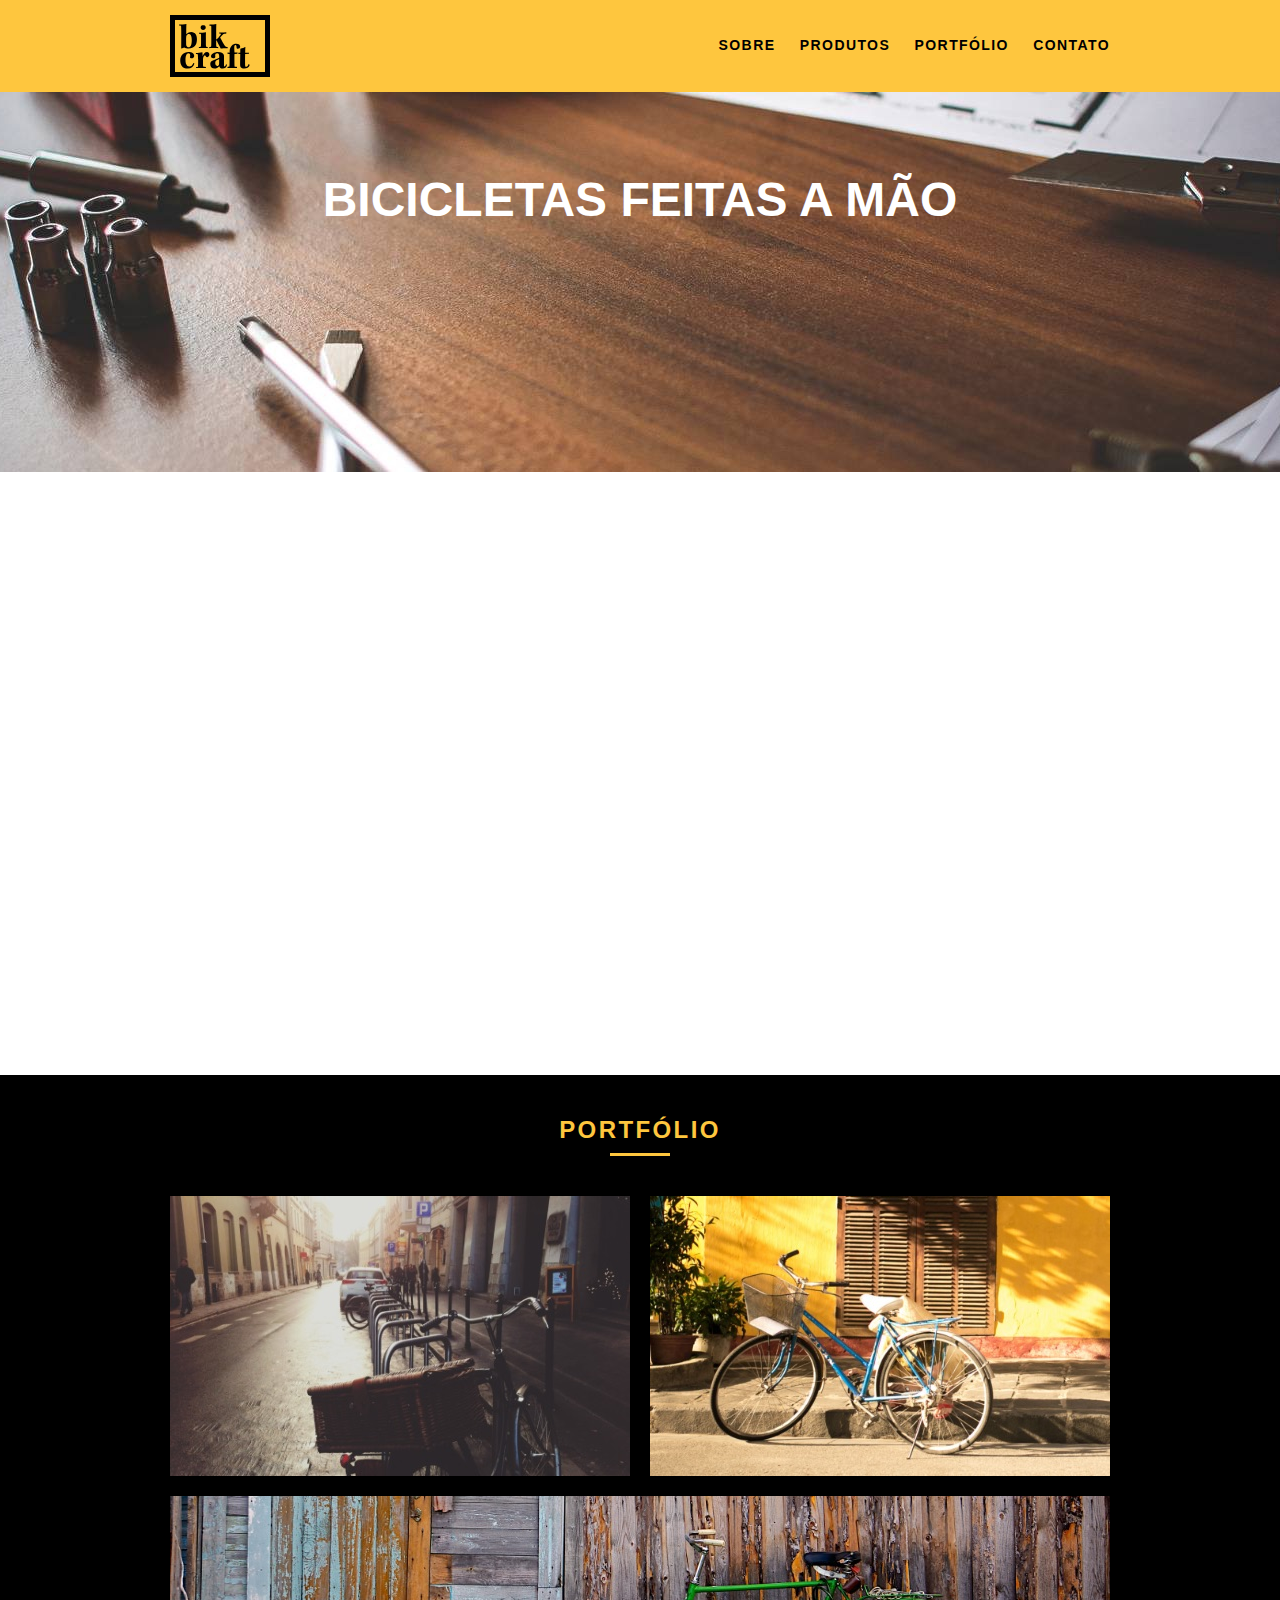
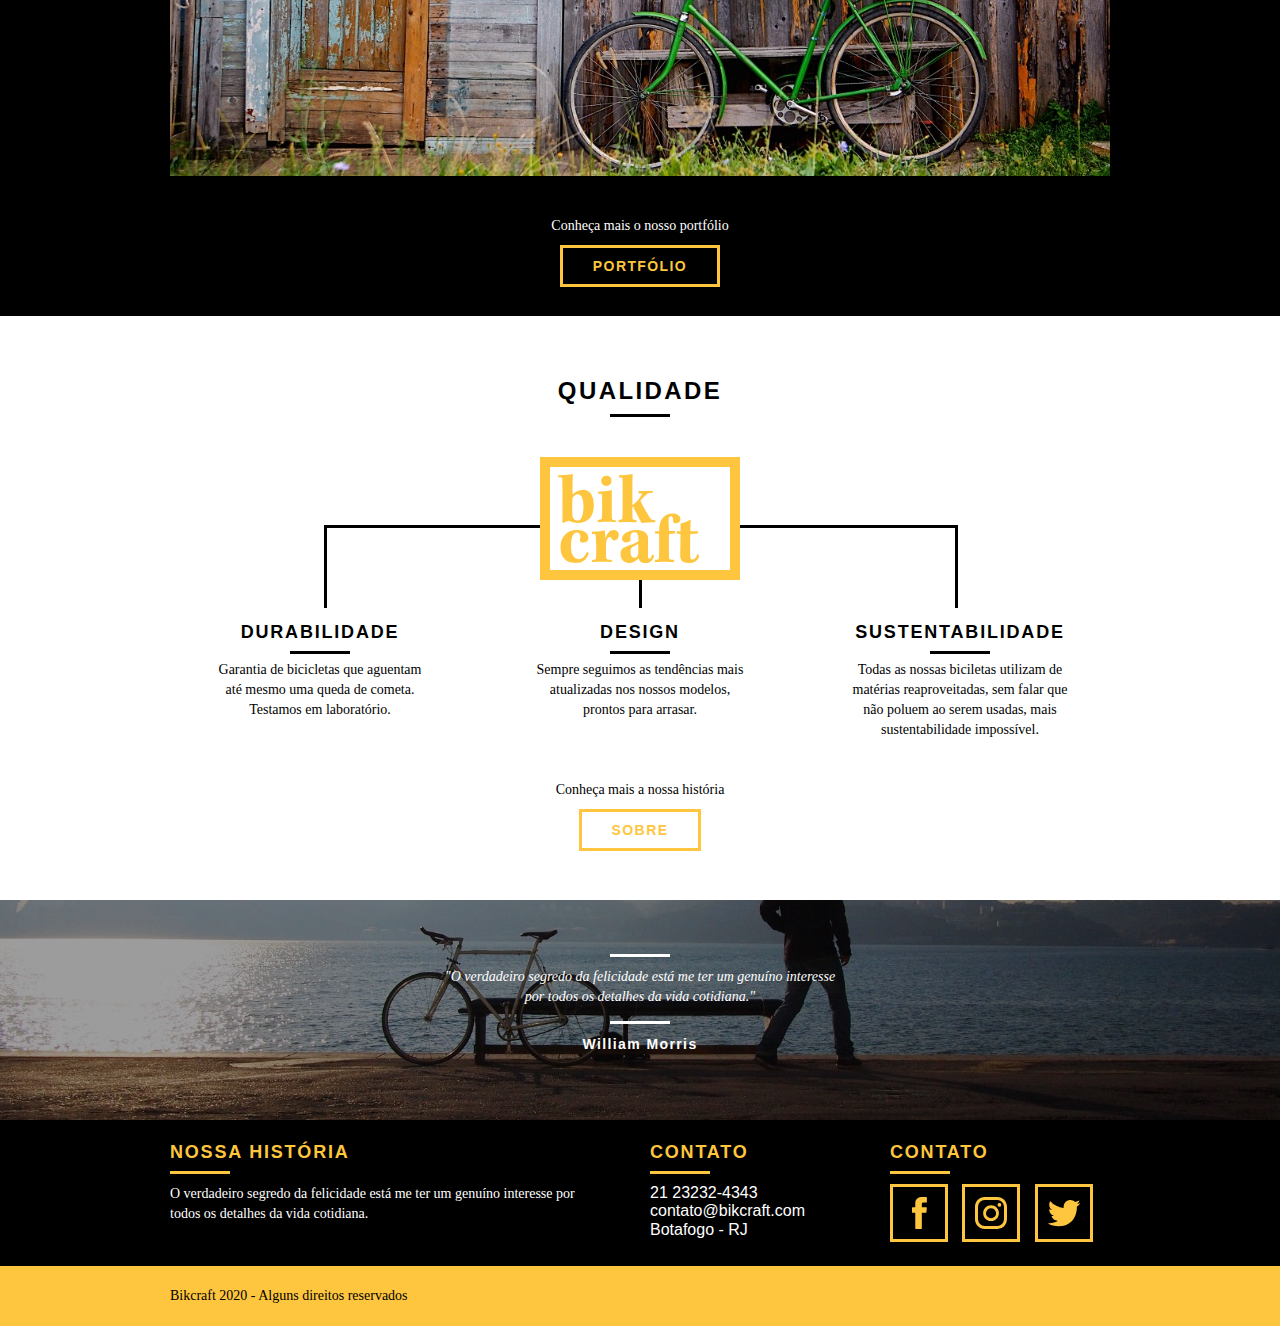
<file: index.html>
<!DOCTYPE html>
<html lang="pt-br">
  <head>
    <meta charset="UTF-8" />
    <title>BikCraft - Bicicletas Personalizadas</title>
    <meta
      name="description"
      content="Compre a sua bicicleta personalizada na Bikcraft. Possuímos modelos de Passeio, Retrô e Esporte."
    />

    <meta property="og:type" content="website" />
    <meta property="og:title" content="BikCraft - Bicicletas Personalizadas" />
    <meta
      property="og:description"
      content="Compre a sua bicicleta personalizada na Bikcraft. Possuímos modelos de Passeio, Retrô e Esporte."
    />
    <meta property="og:url" content="http://www.bikcraft.com" />
    <meta
      property="og:image"
      content="http://www.bikcraft.com/img/og-image.png"
    />

    <link rel="shortcut icon" href="./img/favicon.ico" type="image/x-icon" />

    <meta name="viewport" content="width=device-width, initial-scale=1" />

    <link rel="stylesheet" href="css/styles.css" />

    <script>
      document.documentElement.classList.add("js");
    </script>
    <script src="js/simple-anime.js" defer></script>
    <script src="js/script.js" defer></script>
  </head>
  <body>
    <header class="header">
      <div class="container">
        <a href="index.html" class="grid-4">
          <img src="img/bikcraft.svg" alt="Logo Bikcraft" />
        </a>
        <nav class="grid-12 header_menu">
          <ul>
            <li>
              <a href="sobre.html">Sobre</a>
            </li>
            <li>
              <a href="produtos.html">Produtos</a>
            </li>
            <li>
              <a href="portfolio.html">Portfólio</a>
            </li>
            <li>
              <a href="contato.html">Contato</a>
            </li>
          </ul>
        </nav>
      </div>
    </header>

    <section class="introducao">
      <div class="container">
        <h1 data-anime="400" class="fadeInDown">Bicicletas feitas a Mão</h1>
        <blockquote class="fadeInDown quote-externo" data-anime="800">
          <p>
            "Não tenha nada em sua casa que voce não considere útil ou acredita
            ser bonito"
          </p>
          <cite>William Morris</cite>
        </blockquote>
        <a data-anime="1200" href="produtos.html" class="btn">Orçamento</a>
      </div>
    </section>

    <section class="produtos container fadeInDown" data-anime="1600">
      <h2 class="subtitulo">Produtos</h2>

      <ul class="produtos_lista">
        <li class="grid-1-3">
          <div class="produtos_icone">
            <img src="img/icones/passeio.svg" alt="Bikcraft passeio" />
          </div>
          <h3>Passeio</h3>
          <p>Ideal para dar aquela volta pelo bairro ou parque.</p>
        </li>

        <li class="grid-1-3">
          <div class="produtos_icone">
            <img src="img/icones/esporte.svg" alt="Bikcraft esporte" />
          </div>
          <h3>Esporte</h3>
          <p>
            Para os que voam pelas ladeiras e correm até a cara se deformar.
          </p>
        </li>

        <li class="grid-1-3">
          <div class="produtos_icone">
            <img src="img/icones/retro.svg" alt="Bikcraft retro" />
          </div>
          <h3>Retrô</h3>
          <p>Porque estilo nunca morre, clássico e elegante.</p>
        </li>
      </ul>

      <div class="call">
        <p>Clique e veja os detalhes dos produtos</p>
        <a href="produtos.html" class="btn btn-preto">Produtos</a>
      </div>
    </section>

    <section class="portfolio">
      <div class="container">
        <h2 class="subtitulo">Portfólio</h2>
        <ul class="portfolio_lista">
          <li class="grid-8">
            <img src="img/portfolio/retro.jpg" alt="Bicicleta Retro" />
          </li>
          <li class="grid-8">
            <img src="img/portfolio/passeio.jpg" alt="Bicicleta Passeio" />
          </li>
          <li class="grid-16">
            <img src="img/portfolio/esporte.jpg" alt="Bicicleta Esporte" />
          </li>
        </ul>

        <div class="call">
          <p>Conheça mais o nosso portfólio</p>
          <a href="portfolio.html" class="btn">Portfólio</a>
        </div>
      </div>
    </section>

    <section class="qualidade container">
      <h2 class="subtitulo">Qualidade</h2>
      <img src="img/bikcraft-qualidade.svg" alt="Bikcraft" />
      <ul class="qualidade_lista">
        <li class="grid-1-3">
          <h3>Durabilidade</h3>
          <p>
            Garantia de bicicletas que aguentam até mesmo uma queda de cometa.
            Testamos em laboratório.
          </p>
        </li>

        <li class="grid-1-3">
          <h3>Design</h3>
          <p>
            Sempre seguimos as tendências mais atualizadas nos nossos modelos,
            prontos para arrasar.
          </p>
        </li>

        <li class="grid-1-3">
          <h3>Sustentabilidade</h3>
          <p>
            Todas as nossas biciletas utilizam de matérias reaproveitadas, sem
            falar que não poluem ao serem usadas, mais sustentabilidade
            impossível.
          </p>
        </li>
      </ul>
      <div class="call">
        <p>Conheça mais a nossa história</p>
        <a href="sobre.html" class="btn btn-preto">Sobre</a>
      </div>
    </section>

    <div class="quebra">
      <blockquote class="quote-externo container">
        <p>
          "O verdadeiro segredo da felicidade está me ter um genuíno interesse
          por todos os detalhes da vida cotidiana."
        </p>
        <cite>William Morris</cite>
      </blockquote>
    </div>

    <footer>
      <div class="footer">
        <div class="container">
          <div class="grid-8 footer-historia">
            <h3>Nossa História</h3>
            <p>
              O verdadeiro segredo da felicidade está me ter um genuíno
              interesse por todos os detalhes da vida cotidiana.
            </p>
          </div>

          <div class="grid-4 footer-contato">
            <h3>Contato</h3>
            <ul>
              <li>21 23232-4343</li>
              <li>contato@bikcraft.com</li>
              <li>Botafogo - RJ</li>
            </ul>
          </div>

          <div class="grid-4 footer-redes">
            <h3>Contato</h3>
            <ul>
              <li>
                <a href="http://facebook.com" target="_blank"
                  ><img src="img/redes-sociais/facebook.svg" alt="Facebook"
                /></a>
              </li>

              <li>
                <a href="http://instagram.com" target="_blank"
                  ><img src="img/redes-sociais/instagram.svg" alt="instagram"
                /></a>
              </li>

              <li>
                <a href="http://twitter.com" target="_blank"
                  ><img src="img/redes-sociais/twitter.svg" alt="twitter"
                /></a>
              </li>
            </ul>
          </div>
        </div>
      </div>

      <div class="copy">
        <div class="container">
          <p class="grid-16">Bikcraft 2020 - Alguns direitos reservados</p>
        </div>
      </div>
    </footer>
  </body>
</html>
</file>
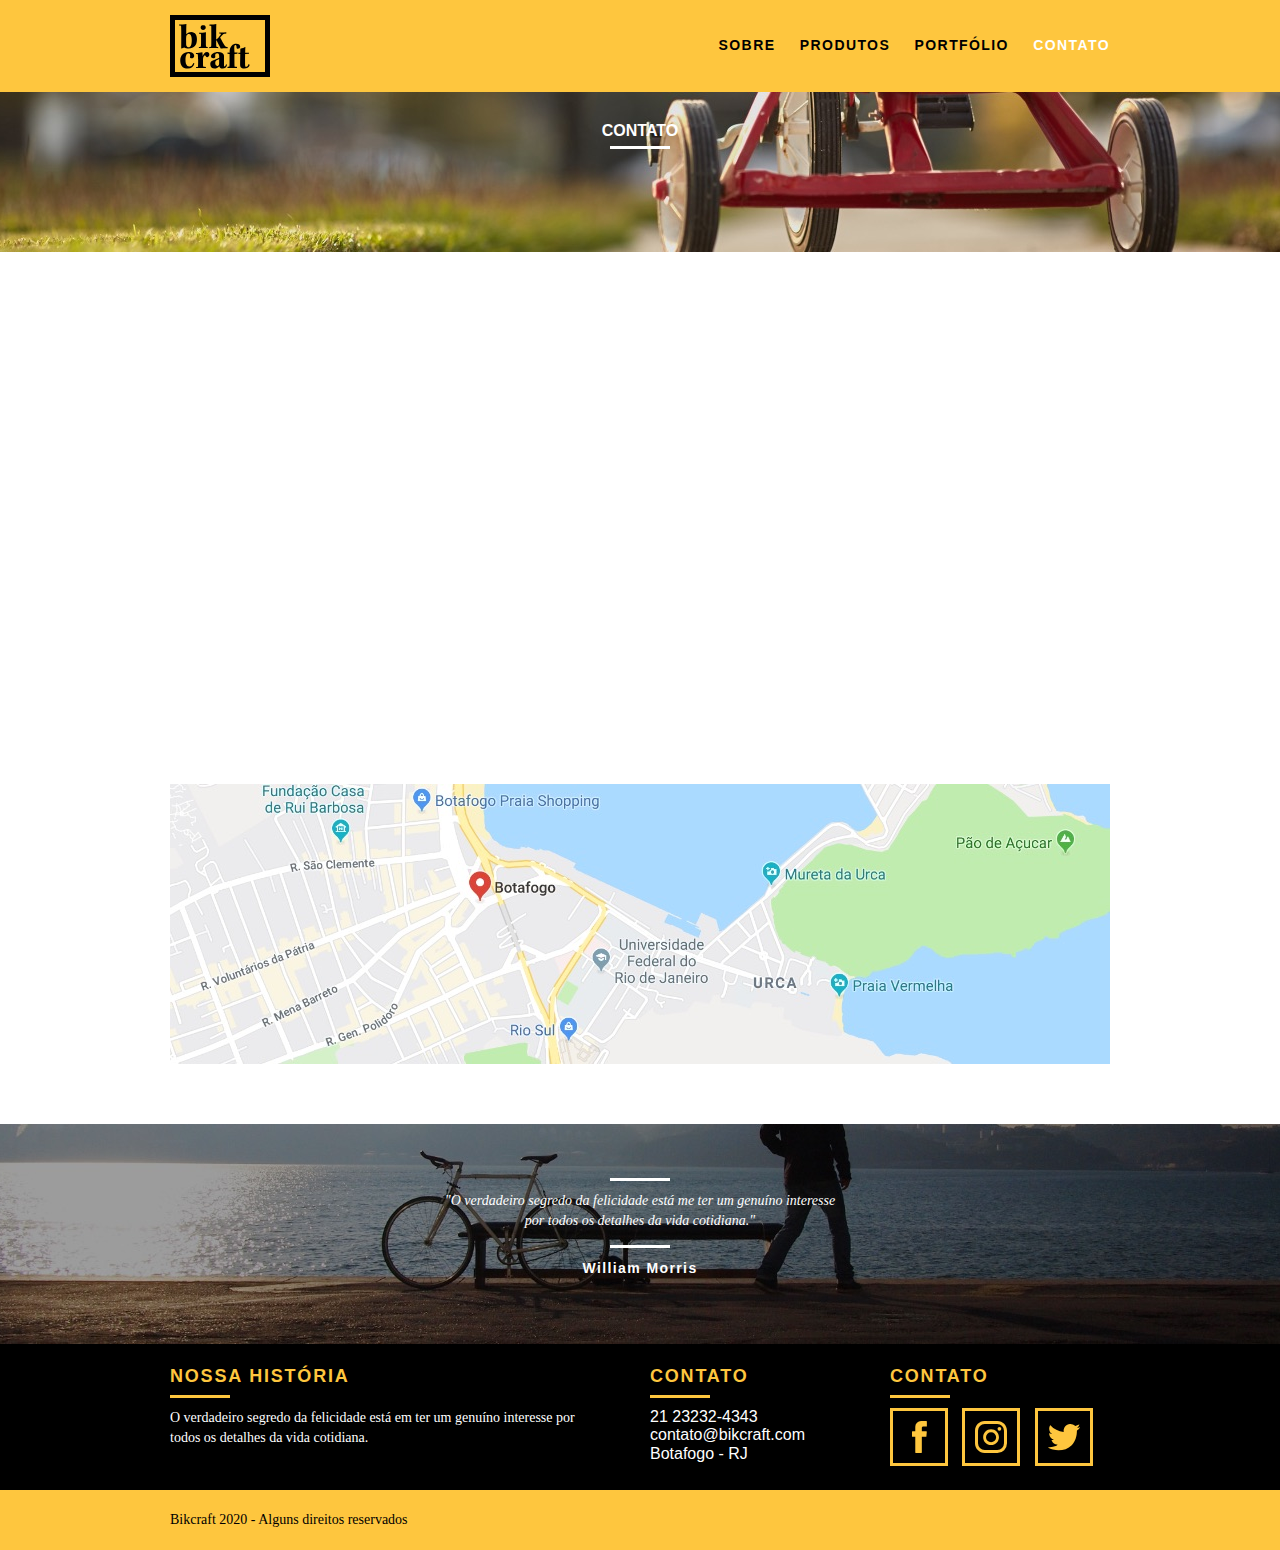
<file: contato.html>
<!DOCTYPE html>
<html lang="pt-br">
  <head>
    <meta charset="UTF-8" />
    <title>BikCraft - Contato - 21 23232-4343</title>

    <meta
      name="description"
      content="Compre a sua bicicleta personalizada na Bikcraft. Possúimos modelos Passeio, Retrô e Esporte."
    />

    <meta property="og:type" content="website" />
    <meta property="og:title" content="BikCraft - Contato - 21 23232-4343" />
    <meta
      property="og:description"
      content="Compre a sua bicicleta personalizada na Bikcraft. Possúimos modelos Passeio, Retrô e Esporte."
    />
    <meta property="og:url" content="http://www.bikcraft.com/contato.html" />
    <meta
      property="og:image"
      content="http://www.bikcraft.com/img/og-image.png"
    />

    <link rel="shortcut icon" href="./img/favicon.ico" type="image/x-icon" />

    <meta name="viewport" content="width=device-width, initial-scale=1.0" />

    <link rel="stylesheet" href="css/styles.css" />

    <script src="js/simple-anime.js" defer></script>
    <script src="js/simple-form.js" defer></script>
    <script src="js/script.js" defer></script>
    <script>
      document.documentElement.classList.add("js");
    </script>
  </head>
  <body>
    <header class="header">
      <div class="container">
        <a href="index.html" class="grid-4">
          <img src="img/bikcraft.svg" alt="Logo Bikcraft" />
        </a>
        <nav class="grid-12 header_menu">
          <ul>
            <li>
              <a href="sobre.html">Sobre</a>
            </li>
            <li>
              <a href="produtos.html">Produtos</a>
            </li>
            <li>
              <a href="portfolio.html">Portfólio</a>
            </li>
            <li>
              <a href="contato.html" class="menu_ativo">Contato</a>
            </li>
          </ul>
        </nav>
      </div>
    </header>

    <section class="introducao-interna interna_contato">
      <div class="container">
        <h1 data-anime="400" class="fadeInDown">Contato</h1>
        <p data-anime="800" class="fadeInDown">Tire suas dúvidas com a gente</p>
      </div>
    </section>

    <section class="contato container fadeInDown" data-anime="1200">
      <form
        action="./enviar.php"
        id="form_orcamento"
        class="contato_form grid-8 formphp"
        method="POST"
      >
        <label for="nome">Nome</label>
        <input type="text" id="nome" name="nome" required />
        <label for="email">E-mail</label>
        <input type="email" id="email" name="email" required />
        <label for="telefone">Telefone</label>
        <input type="text" id="telefone" name="telefone" />

        <label class="nao-aparece"
          >Se voce não é um robô, deixe em branco.</label
        >
        <input type="text" class="nao-aparece" name="leaveblank" />
        <label class="nao-aparece"
          >Se voce não é um robô, não mude esse campo.</label
        >
        <input
          type="text"
          class="nao-aparece"
          name="dontchange"
          value="Http://"
        />

        <label for="mensagem">Mensagem</label>
        <textarea id="mensagem" name="mensagem" required></textarea>
        <button type="submit" id="enviar" name="enviar" class="btn btn-preto">
          Enviar
        </button>
      </form>
      <div class="contato_dados grid-8">
        <h3>Dados</h3>
        <span>+55 21 93223 3232</span>
        <span>orcamento@bikcraft.com</span>
        <span>Rua Ali do Lado - Botafogo</span>
        <span>Rio de Janeiro - RJ - Brasil</span>
        <h3>Redes Sociais</h3>
        <ul>
          <li>
            <a href="http://facebook.com" target="_blank"
              ><img src="img/redes-sociais/facebook.svg" alt="Facebook"
            /></a>
          </li>

          <li>
            <a href="http://instagram.com" target="_blank"
              ><img src="img/redes-sociais/instagram.svg" alt="instagram"
            /></a>
          </li>

          <li>
            <a href="http://twitter.com" target="_blank"
              ><img src="img/redes-sociais/twitter.svg" alt="twitter"
            /></a>
          </li>
        </ul>
      </div>
    </section>

    <div class="container contato_mapa">
      <a href="Http://google.com" target="_blank" class="grid-16">
        <img src="img/endereco-bikcraft.jpg" alt="Endereço Bikcraft" />
      </a>
    </div>

    <div class="quebra">
      <blockquote class="quote-externo container">
        <p>
          "O verdadeiro segredo da felicidade está me ter um genuíno interesse
          por todos os detalhes da vida cotidiana."
        </p>
        <cite>William Morris</cite>
      </blockquote>
    </div>

    <footer>
      <div class="footer">
        <div class="container">
          <div class="grid-8 footer-historia">
            <h3>Nossa História</h3>
            <p>
              O verdadeiro segredo da felicidade está em ter um genuíno
              interesse por todos os detalhes da vida cotidiana.
            </p>
          </div>

          <div class="grid-4 footer-contato">
            <h3>Contato</h3>
            <ul>
              <li>21 23232-4343</li>
              <li>contato@bikcraft.com</li>
              <li>Botafogo - RJ</li>
            </ul>
          </div>

          <div class="grid-4 footer-redes">
            <h3>Contato</h3>
            <ul>
              <li>
                <a href="http://facebook.com" target="_blank"
                  ><img src="img/redes-sociais/facebook.svg" alt="Facebook"
                /></a>
              </li>

              <li>
                <a href="http://instagram.com" target="_blank"
                  ><img src="img/redes-sociais/instagram.svg" alt="instagram"
                /></a>
              </li>

              <li>
                <a href="http://twitter.com" target="_blank"
                  ><img src="img/redes-sociais/twitter.svg" alt="twitter"
                /></a>
              </li>
            </ul>
          </div>
        </div>
      </div>

      <div class="copy">
        <div class="container">
          <p class="grid-16">Bikcraft 2020 - Alguns direitos reservados</p>
        </div>
      </div>
    </footer>
  </body>
</html>
</file>
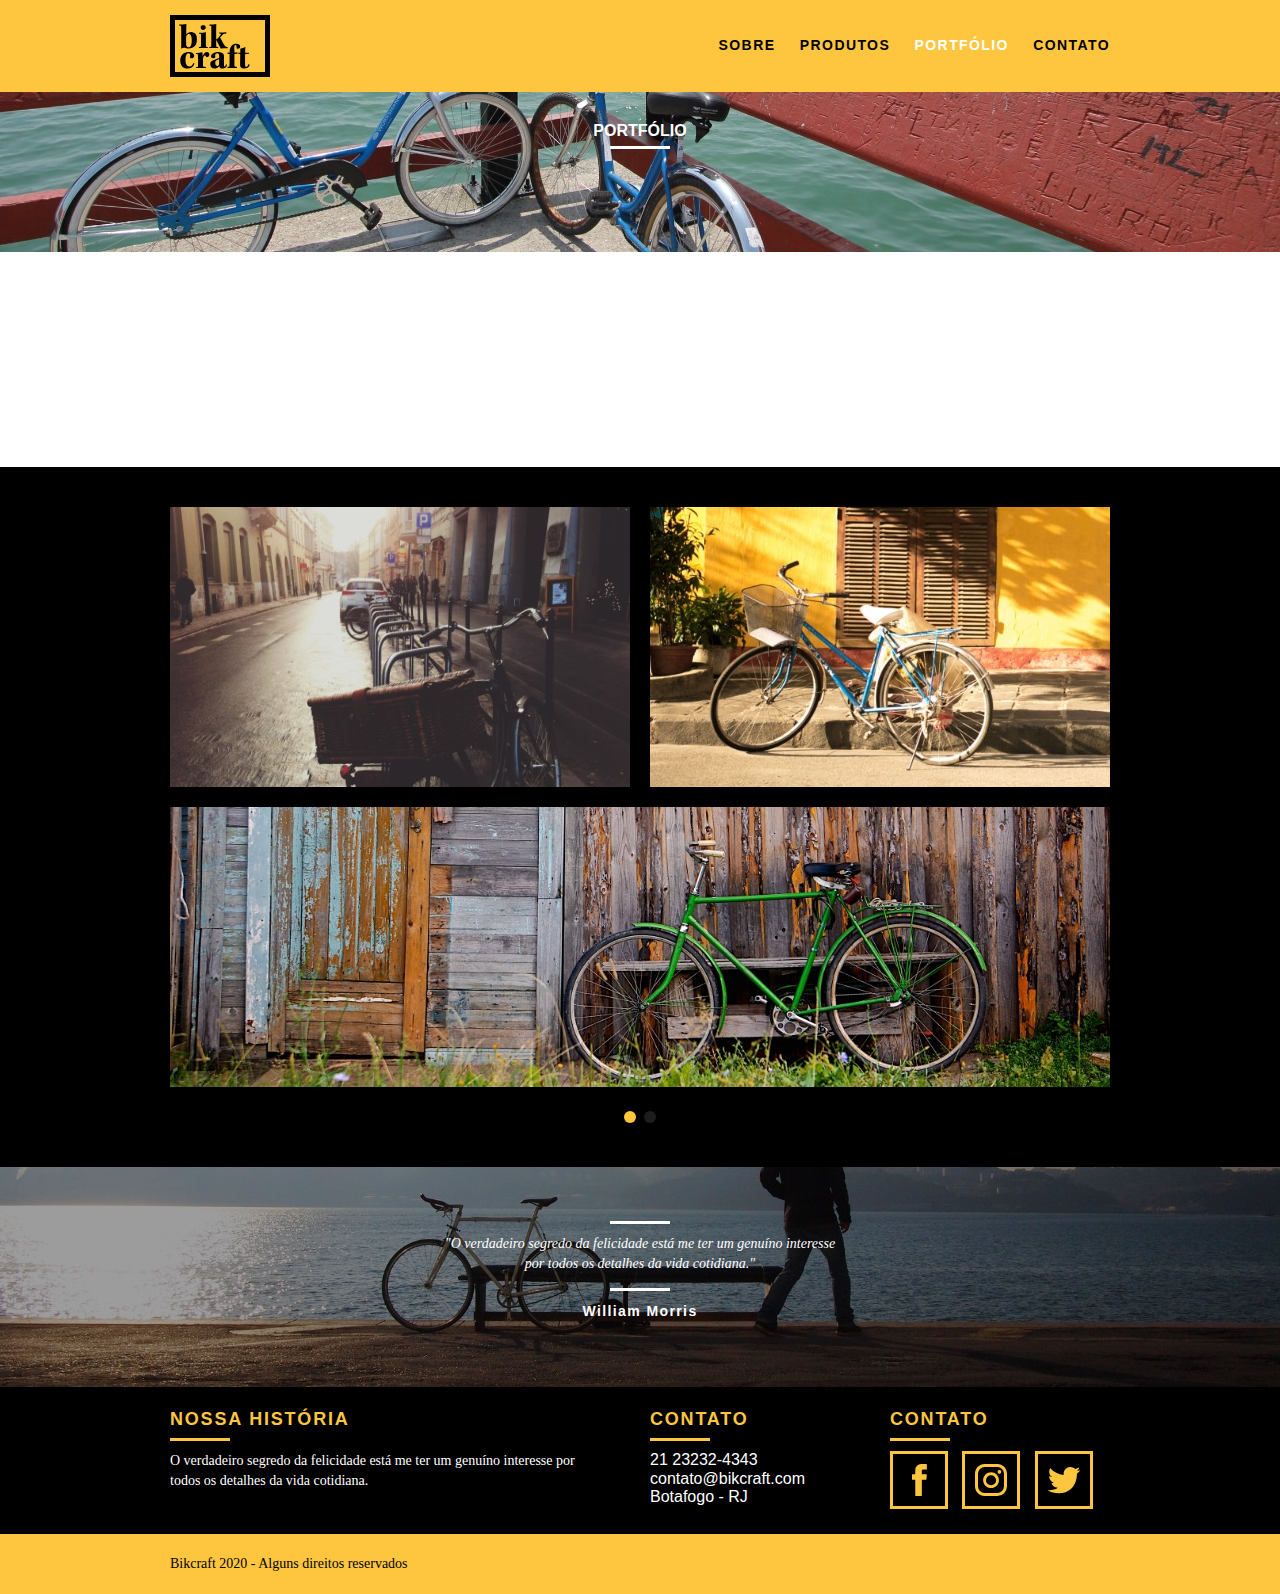
<file: portfolio.html>
<!DOCTYPE html>
<html lang="pt-br">
  <head>
    <meta charset="UTF-8" />
    <title>BikCraft - Conheça o portfólio de clientes</title>

    <meta
      name="description"
      content="Compre a sua bicicleta personalizada na Bikcraft. Possúimos modelos Passeio, Retrô e Esporte."
    />

    <meta property="og:type" content="website" />
    <meta
      property="og:title"
      content="BikCraft - Conheça o portfólio de clientes"
    />
    <meta
      property="og:description"
      content="Compre a sua bicicleta personalizada na Bikcraft. Possúimos modelos Passeio, Retrô e Esporte."
    />
    <meta property="og:url" content="http://www.bikcraft.com/portfolio.html" />
    <meta
      property="og:image"
      content="http://www.bikcraft.com/img/og-image.png"
    />

    <link rel="shortcut icon" href="./img/favicon.ico" type="image/x-icon" />

    <meta name="viewport" content="width=device-width, initial-scale=1.0" />

    <link rel="stylesheet" href="css/styles.css" />

    <script src="./js/simple-slide.js" defer></script>
    <script src="js/simple-anime.js" defer></script>
    <script src="./js/script.js" defer></script>
    <script>
      document.documentElement.classList.add("js");
    </script>
  </head>
  <body>
    <header class="header">
      <div class="container">
        <a href="index.html" class="grid-4">
          <img src="img/bikcraft.svg" alt="Logo Bikcraft" />
        </a>
        <nav class="grid-12 header_menu">
          <ul>
            <li>
              <a href="sobre.html">Sobre</a>
            </li>
            <li>
              <a href="produtos.html">Produtos</a>
            </li>
            <li>
              <a href="portfolio.html" class="menu_ativo">Portfólio</a>
            </li>
            <li>
              <a href="contato.html">Contato</a>
            </li>
          </ul>
        </nav>
      </div>
    </header>

    <section class="introducao-interna interna_portfolio">
      <div class="container">
        <h1 data-anime="400" class="fadeInDown">Portfólio</h1>
        <p data-anime="800" class="fadeInDown">
          Conheça os projetos que amamos mostrar
        </p>
      </div>
    </section>

    <div class="container fadeInDown" data-slide="quote" data-anime="1200">
      <blockquote class="quote_clientes">
        <p>
          "Compre a sua bicicleta personalizada na Bikcraft. Possúimos modelos
          Passeio, Retrô e Esporte."
        </p>
        <cite>Barbara Moss</cite>
      </blockquote>
      <blockquote class="quote_clientes">
        <p>
          "Compre a sua bicicleta personalizada na Bikcraft. Possúimos modelos
          Passeio, Retrô e Esporte."
        </p>
        <cite>CataUrso Salvatore</cite>
      </blockquote>
      <blockquote class="quote_clientes">
        <p>
          "Compre a sua bicicleta personalizada na Bikcraft. Possúimos modelos
          Passeio, Retrô e Esporte."
        </p>
        <cite>Smith Weberjegermanjanson</cite>
      </blockquote>
    </div>

    <section class="portfolio">
      <div class="container" data-slide="portfolio">
        <ul class="portfolio_lista">
          <li class="grid-8">
            <img src="img/portfolio/retro.jpg" alt="Bicicleta Retro" />
          </li>
          <li class="grid-8">
            <img src="img/portfolio/passeio.jpg" alt="Bicicleta Passeio" />
          </li>
          <li class="grid-16">
            <img src="img/portfolio/esporte.jpg" alt="Bicicleta Esporte" />
          </li>
        </ul>

        <ul class="portfolio_lista">
          <li class="grid-8">
            <img src="img/portfolio/passeio.jpg" alt="Bicicleta Passeio" />
          </li>
          <li class="grid-16">
            <img src="img/portfolio/esporte.jpg" alt="Bicicleta Esporte" />
          </li>
          <li class="grid-8">
            <img src="img/portfolio/retro.jpg" alt="Bicicleta Retro" />
          </li>
        </ul>
      </div>
    </section>

    <div class="quebra">
      <blockquote class="quote-externo container">
        <p>
          "O verdadeiro segredo da felicidade está me ter um genuíno interesse
          por todos os detalhes da vida cotidiana."
        </p>
        <cite>William Morris</cite>
      </blockquote>
    </div>

    <footer>
      <div class="footer">
        <div class="container">
          <div class="grid-8 footer-historia">
            <h3>Nossa História</h3>
            <p>
              O verdadeiro segredo da felicidade está me ter um genuíno
              interesse por todos os detalhes da vida cotidiana.
            </p>
          </div>

          <div class="grid-4 footer-contato">
            <h3>Contato</h3>
            <ul>
              <li>21 23232-4343</li>
              <li>contato@bikcraft.com</li>
              <li>Botafogo - RJ</li>
            </ul>
          </div>

          <div class="grid-4 footer-redes">
            <h3>Contato</h3>
            <ul>
              <li>
                <a href="http://facebook.com" target="_blank"
                  ><img src="img/redes-sociais/facebook.svg" alt="Facebook"
                /></a>
              </li>

              <li>
                <a href="http://instagram.com" target="_blank"
                  ><img src="img/redes-sociais/instagram.svg" alt="instagram"
                /></a>
              </li>

              <li>
                <a href="http://twitter.com" target="_blank"
                  ><img src="img/redes-sociais/twitter.svg" alt="twitter"
                /></a>
              </li>
            </ul>
          </div>
        </div>
      </div>

      <div class="copy">
        <div class="container">
          <p class="grid-16">Bikcraft 2020 - Alguns direitos reservados</p>
        </div>
      </div>
    </footer>
  </body>
</html>
</file>
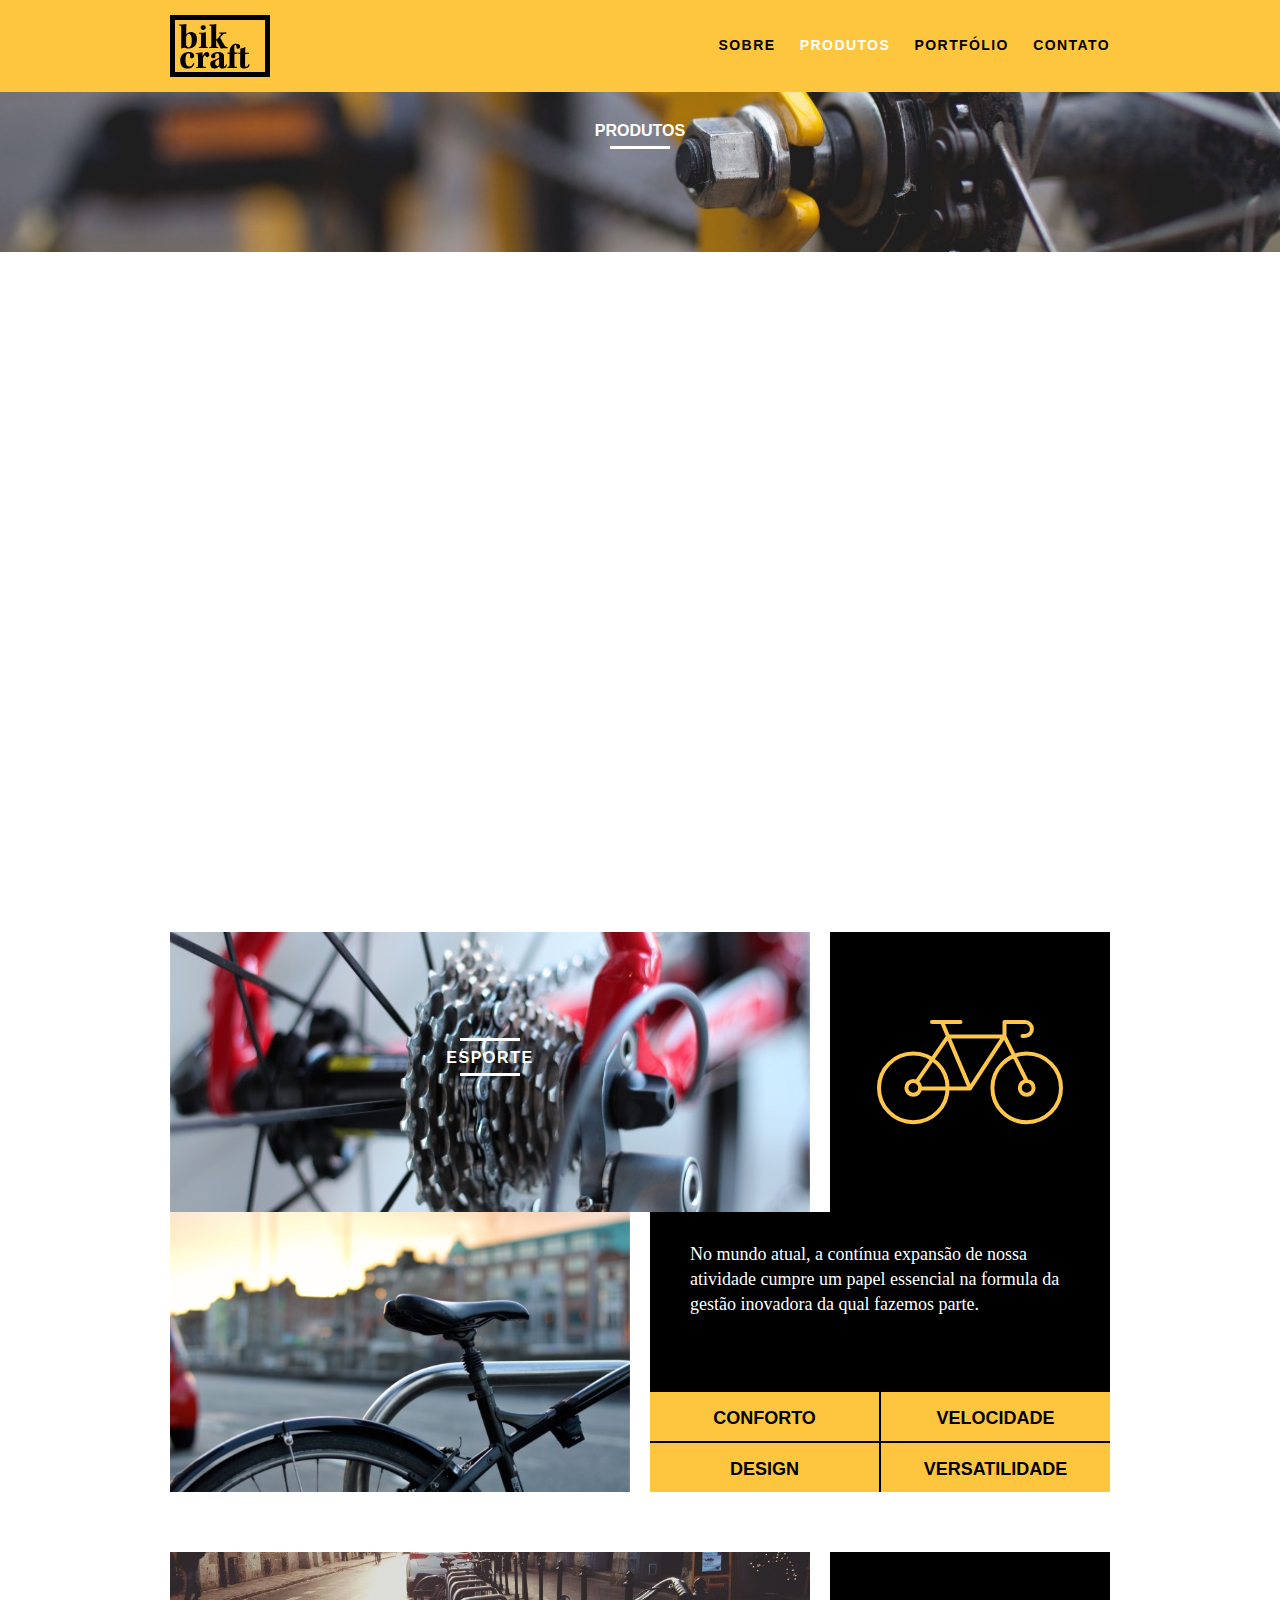
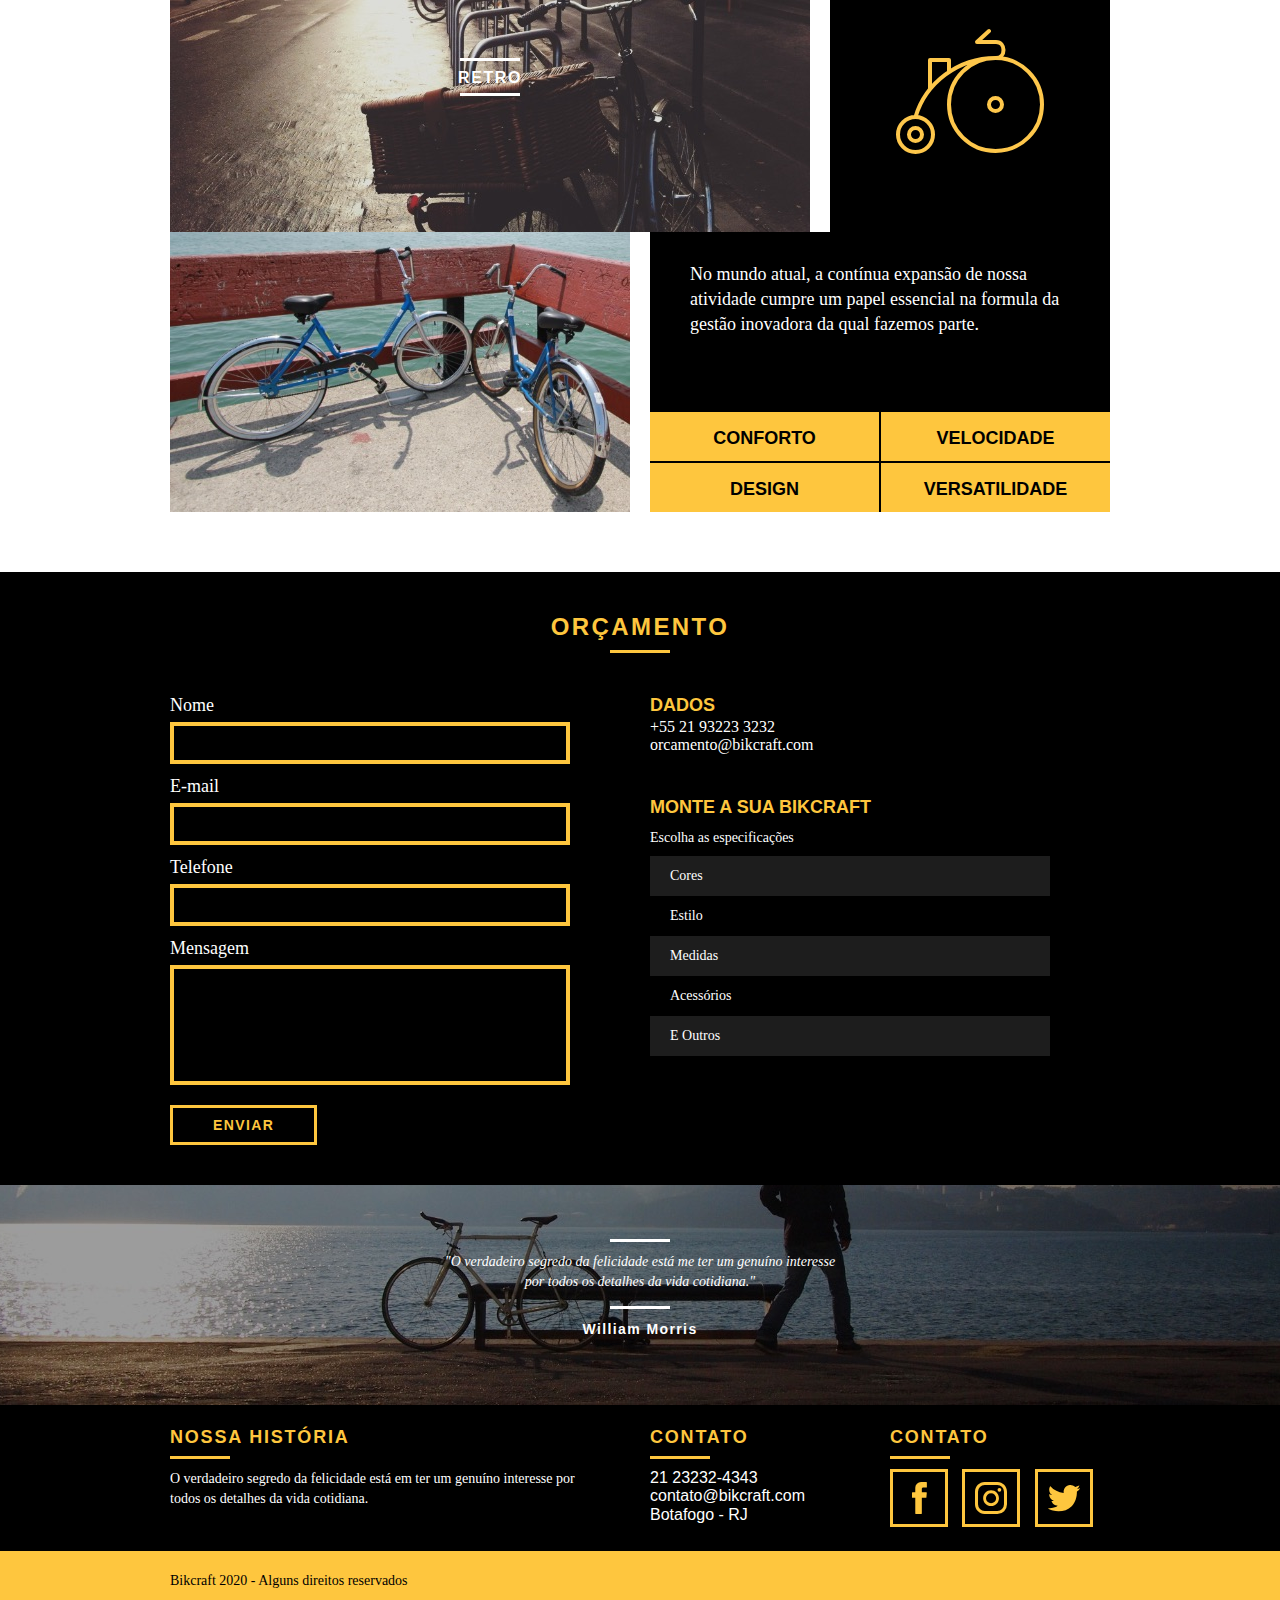
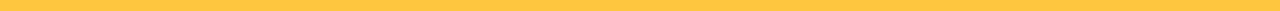
<file: produtos.html>
<!DOCTYPE html>
<html lang="pt-br">
  <head>
    <meta charset="UTF-8" />
    <title>BikCraft - Conheça as linhas Passeio, Retrô e Esporte</title>

    <meta
      name="description"
      content="Compre a sua bicicleta personalizada na Bikcraft. Possúimos modelos Passeio, Retrô e Esporte."
    />

    <meta property="og:type" content="website" />
    <meta
      property="og:title"
      content="BikCraft - Conheça as linhas Passeio, Retrô e Esporte"
    />
    <meta
      property="og:description"
      content="Compre a sua bicicleta personalizada na Bikcraft. Possúimos modelos Passeio, Retrô e Esporte."
    />
    <meta property="og:url" content="http://www.bikcraft.com/produtos.html" />
    <meta
      property="og:image"
      content="http://www.bikcraft.com/img/og-image.png"
    />

    <link rel="shortcut icon" href="./img/favicon.ico" type="image/x-icon" />

    <meta name="viewport" content="width=device-width, initial-scale=1.0" />

    <link rel="stylesheet" href="css/styles.css" />

    <script src="js/simple-anime.js" defer></script>
    <script src="js/simple-form.js" defer></script>
    <script src="js/script.js" defer></script>
    <script>
      document.documentElement.classList.add("js");
    </script>
  </head>
  <body>
    <header class="header">
      <div class="container">
        <a href="index.html" class="grid-4">
          <img src="img/bikcraft.svg" alt="Logo Bikcraft" />
        </a>
        <nav class="grid-12 header_menu">
          <ul>
            <li>
              <a href="sobre.html">Sobre</a>
            </li>
            <li>
              <a href="produtos.html" class="menu_ativo">Produtos</a>
            </li>
            <li>
              <a href="portfolio.html">Portfólio</a>
            </li>
            <li>
              <a href="contato.html">Contato</a>
            </li>
          </ul>
        </nav>
      </div>
    </header>

    <section class="introducao-interna interna_produtos">
      <div class="container">
        <h1 data-anime="400" class="fadeInDown">Produtos</h1>
        <p data-anime="800" class="fadeInDown">
          Conheça todos os nossos produtos
        </p>
      </div>
    </section>

    <section class="container produto_item fadeInDown" data-anime="1200">
      <div class="grid-11">
        <img src="img/produtos/bikcraft-passeio-1.jpg" alt="Bikcraft Passeio" />
        <h2>Passeio</h2>
      </div>
      <div class="grid-5 produto_icone">
        <img src="img/icones/passeio.svg" alt="Bikcraft Passeio" />
      </div>

      <div class="grid-8">
        <img src="img/produtos/bikcraft-passeio-2.jpg" alt="Bikcraft Passeio" />
      </div>

      <div class="grid-8 produto_info">
        <p>
          No mundo atual, a contínua expansão de nossa atividade cumpre um papel
          essencial na formula da gestão inovadora da qual fazemos parte.
        </p>
        <ul>
          <li>Conforto</li>
          <li>Velocidade</li>
          <li>Design</li>
          <li>Versatilidade</li>
        </ul>
      </div>
    </section>

    <section class="container produto_item">
      <div class="grid-11">
        <img src="img/produtos/bikcraft-esporte-1.jpg" alt="Bikcraft Esporte" />
        <h2>Esporte</h2>
      </div>
      <div class="grid-5 produto_icone">
        <img src="img/icones/esporte.svg" alt="Bikcraft Esporte" />
      </div>

      <div class="grid-8">
        <img src="img/produtos/bikcraft-esporte-2.jpg" alt="Bikcraft Esporte" />
      </div>

      <div class="grid-8 produto_info">
        <p>
          No mundo atual, a contínua expansão de nossa atividade cumpre um papel
          essencial na formula da gestão inovadora da qual fazemos parte.
        </p>
        <ul>
          <li>Conforto</li>
          <li>Velocidade</li>
          <li>Design</li>
          <li>Versatilidade</li>
        </ul>
      </div>
    </section>

    <section class="container produto_item">
      <div class="grid-11">
        <img src="img/produtos/bikcraft-retro-1.jpg" alt="Bikcraft Retro" />
        <h2>Retro</h2>
      </div>
      <div class="grid-5 produto_icone">
        <img src="img/icones/retro.svg" alt="Bikcraft Retro" />
      </div>

      <div class="grid-8">
        <img src="img/produtos/bikcraft-retro-2.jpg" alt="Bikcraft Retro" />
      </div>

      <div class="grid-8 produto_info">
        <p>
          No mundo atual, a contínua expansão de nossa atividade cumpre um papel
          essencial na formula da gestão inovadora da qual fazemos parte.
        </p>
        <ul>
          <li>Conforto</li>
          <li>Velocidade</li>
          <li>Design</li>
          <li>Versatilidade</li>
        </ul>
      </div>
    </section>

    <section class="orcamento">
      <div class="container">
        <h2 class="subtitulo">Orçamento</h2>
        <form
          action="./enviar.php"
          id="form_orcamento"
          method="POST"
          class="form grid-8"
        >
          <label for="nome">Nome</label>
          <input type="text" id="nome" name="nome" required />
          <label for="email">E-mail</label>
          <input type="email" id="email" name="email" required />
          <label for="telefone">Telefone</label>
          <input type="text" id="telefone" name="telefone" />

          <label class="nao-aparece"
            >Se voce não é um robô, deixe em branco.</label
          >
          <input type="text" class="nao-aparece" name="leaveblank" />
          <label class="nao-aparece"
            >Se voce não é um robô, não mude esse campo.</label
          >
          <input
            type="text"
            class="nao-aparece"
            name="dontchange"
            value="Http://"
          />

          <label for="mensagem">Mensagem</label>
          <textarea id="mensagem" name="mensagem" required></textarea>
          <button type="submit" id="enviar" name="enviar" class="btn">
            Enviar
          </button>
        </form>
        <div class="orcamento_dados grid-8">
          <h3>Dados</h3>
          <span>+55 21 93223 3232</span>
          <span>orcamento@bikcraft.com</span>
          <h3>Monte a sua Bikcraft</h3>
          <p>Escolha as especificações</p>
          <ul>
            <li>Cores</li>
            <li>Estilo</li>
            <li>Medidas</li>
            <li>Acessórios</li>
            <li>E Outros</li>
          </ul>
        </div>
      </div>
    </section>

    <div class="quebra">
      <blockquote class="quote-externo container">
        <p>
          "O verdadeiro segredo da felicidade está me ter um genuíno interesse
          por todos os detalhes da vida cotidiana."
        </p>
        <cite>William Morris</cite>
      </blockquote>
    </div>

    <footer>
      <div class="footer">
        <div class="container">
          <div class="grid-8 footer-historia">
            <h3>Nossa História</h3>
            <p>
              O verdadeiro segredo da felicidade está em ter um genuíno
              interesse por todos os detalhes da vida cotidiana.
            </p>
          </div>

          <div class="grid-4 footer-contato">
            <h3>Contato</h3>
            <ul>
              <li>21 23232-4343</li>
              <li>contato@bikcraft.com</li>
              <li>Botafogo - RJ</li>
            </ul>
          </div>

          <div class="grid-4 footer-redes">
            <h3>Contato</h3>
            <ul>
              <li>
                <a href="http://facebook.com" target="_blank"
                  ><img src="img/redes-sociais/facebook.svg" alt="Facebook"
                /></a>
              </li>

              <li>
                <a href="http://instagram.com" target="_blank"
                  ><img src="img/redes-sociais/instagram.svg" alt="instagram"
                /></a>
              </li>

              <li>
                <a href="http://twitter.com" target="_blank"
                  ><img src="img/redes-sociais/twitter.svg" alt="twitter"
                /></a>
              </li>
            </ul>
          </div>
        </div>
      </div>

      <div class="copy">
        <div class="container">
          <p class="grid-16">Bikcraft 2020 - Alguns direitos reservados</p>
        </div>
      </div>
    </footer>
  </body>
</html>
</file>
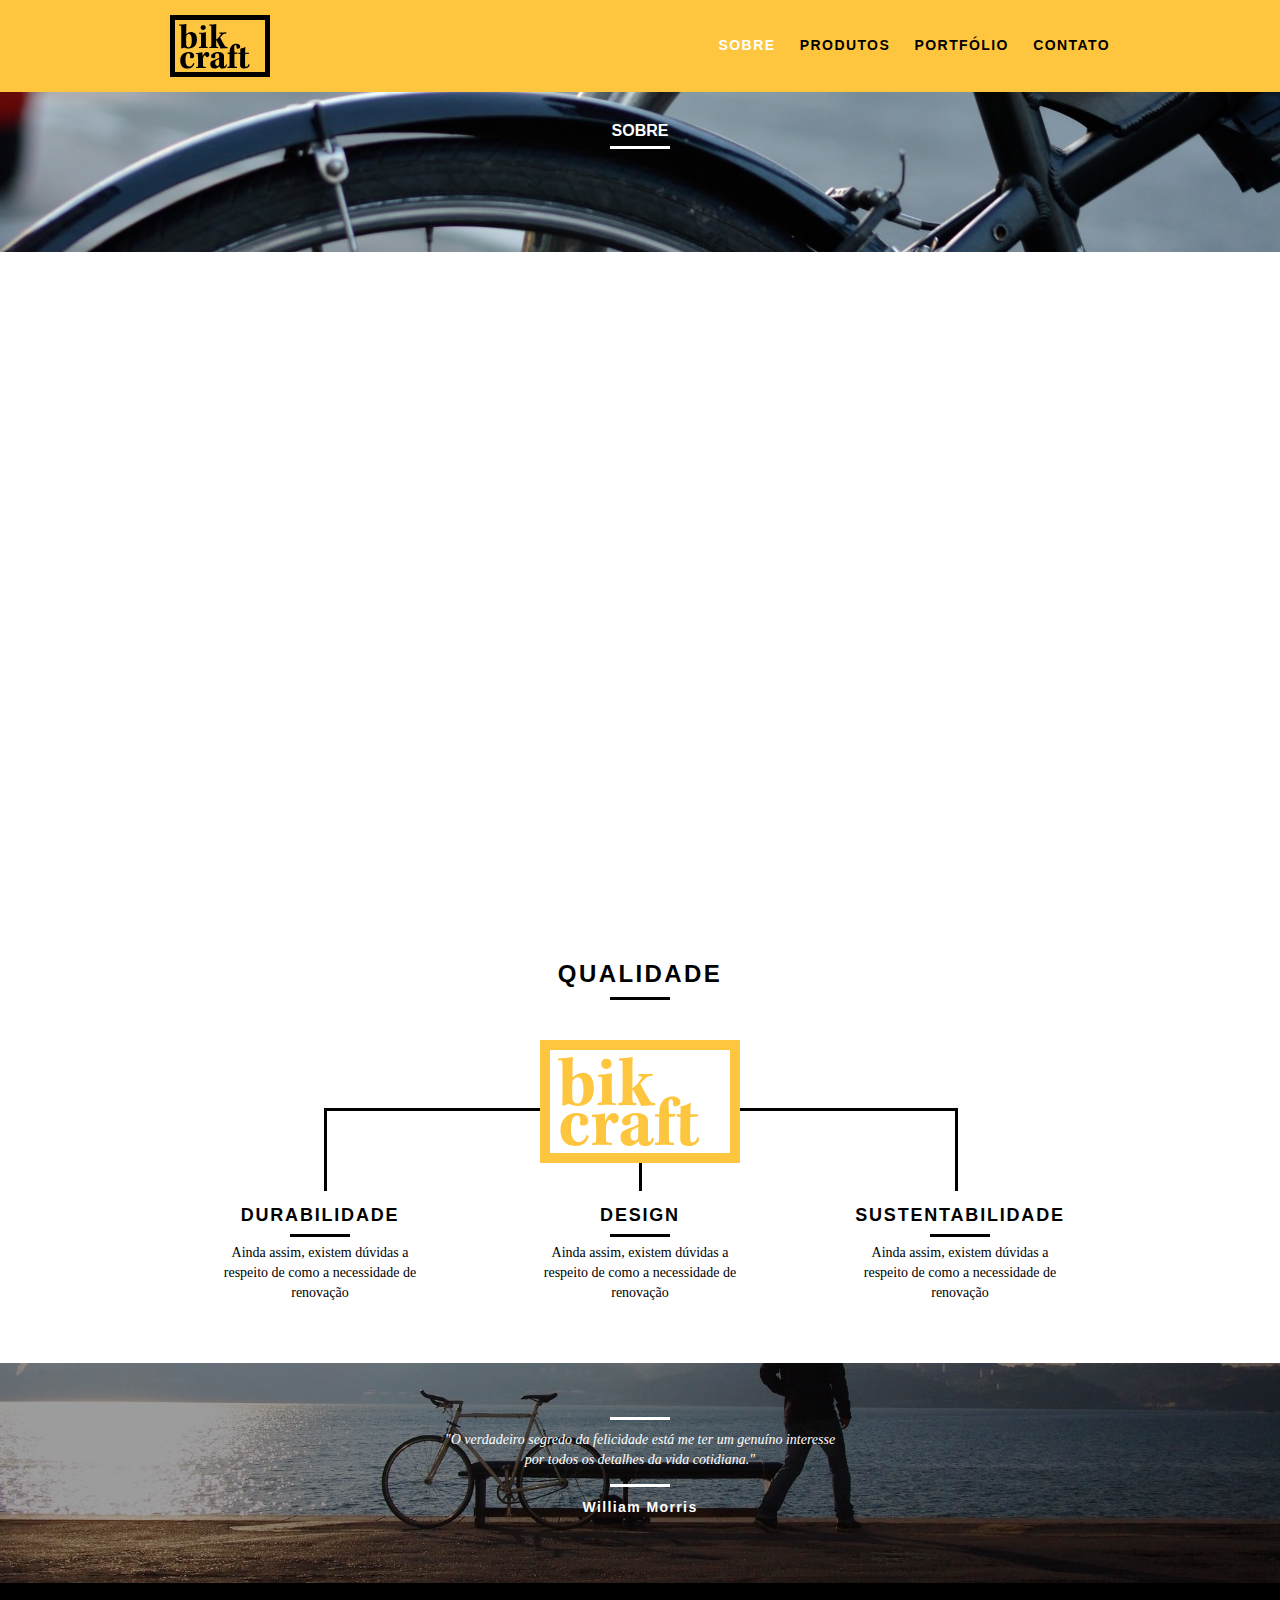
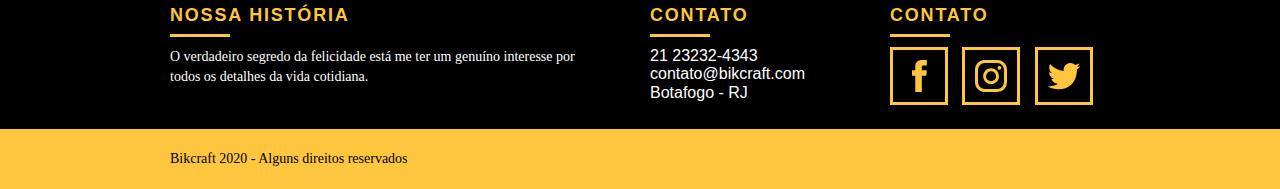
<file: sobre.html>
<!DOCTYPE html>
<html lang="pt-br">
  <head>
    <meta charset="UTF-8" />
    <title>BikCraft - Saiba mais sobre a gente</title>

    <meta
      name="description"
      content="Compre a sua bicicleta personalizada na Bikcraft. Possúimos modelos Passeio, Retrô e Esporte."
    />

    <meta property="og:type" content="website" />
    <meta property="og:title" content="BikCraft - Saiba mais sobre a gente" />
    <meta
      property="og:description"
      content="Compre a sua bicicleta personalizada na Bikcraft. Possúimos modelos Passeio, Retrô e Esporte."
    />
    <meta property="og:url" content="http://www.bikcraft.com/sobre.html" />
    <meta
      property="og:image"
      content="http://www.bikcraft.com/img/og-image.png"
    />

    <link rel="shortcut icon" href="./img/favicon.ico" type="image/x-icon" />

    <meta name="viewport" content="width=device-width, initial-scale=1.0" />

    <link rel="stylesheet" href="css/styles.css" />

    <script src="js/simple-anime.js" defer></script>
    <script src="js/script.js" defer></script>
    <script>
      document.documentElement.classList.add("js");
    </script>
  </head>
  <body>
    <header class="header">
      <div class="container">
        <a href="index.html" class="grid-4">
          <img src="img/bikcraft.svg" alt="Logo Bikcraft" />
        </a>
        <nav class="grid-12 header_menu">
          <ul>
            <li>
              <a href="sobre.html" class="menu_ativo">Sobre</a>
            </li>
            <li>
              <a href="produtos.html">Produtos</a>
            </li>
            <li>
              <a href="portfolio.html">Portfólio</a>
            </li>
            <li>
              <a href="contato.html">Contato</a>
            </li>
          </ul>
        </nav>
      </div>
    </header>

    <section class="introducao-interna interna_sobre">
      <div class="container">
        <h1 data-anime="400" class="fadeInDown">Sobre</h1>
        <p data-anime="800" class="fadeInDown">Conheça mais sobre a bikcraft</p>
      </div>
    </section>

    <section class="missao_sobre container fadeInDown" data-anime="1200">
      <div class="grid-10">
        <h2 class="subtitulo-interno">História, Missão e Visão</h2>

        <p>
          No mundo atual, a contínua expansão de nossa atividade cumpre um paepl
          essencial na formulação da gestão inovadora da qual fazemos parte.
        </p>

        <p>
          No mundo atual, a contínua expansão de nossa atividade cumpre um paepl
          essencial na formulação da gestão inovadora da qual fazemos parte.
        </p>
      </div>

      <div class="grid-6">
        <h2 class="subtitulo-interno">Valores</h2>
        <ul>
          <li>Qualidade no processo com</li>
          <li>Foco no cliente sem perder a</li>
          <li>Diversão, preservando a</li>
          <li>Natureza com sustentabilidade</li>
        </ul>
      </div>

      <div class="grid-16 foto-equipe">
        <img src="img/equipe-bikcraft.jpg" alt="Equipe Bikcraft" />
      </div>
    </section>

    <section class="qualidade container">
      <h2 class="subtitulo">Qualidade</h2>
      <img src="img/bikcraft-qualidade.svg" alt="Bikcraft" />
      <ul class="qualidade_lista">
        <li class="grid-1-3">
          <h3>Durabilidade</h3>
          <p>
            Ainda assim, existem dúvidas a respeito de como a necessidade de
            renovação
          </p>
        </li>

        <li class="grid-1-3">
          <h3>Design</h3>
          <p>
            Ainda assim, existem dúvidas a respeito de como a necessidade de
            renovação
          </p>
        </li>

        <li class="grid-1-3">
          <h3>Sustentabilidade</h3>
          <p>
            Ainda assim, existem dúvidas a respeito de como a necessidade de
            renovação
          </p>
        </li>
      </ul>
    </section>

    <div class="quebra">
      <blockquote class="quote-externo container">
        <p>
          "O verdadeiro segredo da felicidade está me ter um genuíno interesse
          por todos os detalhes da vida cotidiana."
        </p>
        <cite>William Morris</cite>
      </blockquote>
    </div>

    <footer>
      <div class="footer">
        <div class="container">
          <div class="grid-8 footer-historia">
            <h3>Nossa História</h3>
            <p>
              O verdadeiro segredo da felicidade está me ter um genuíno
              interesse por todos os detalhes da vida cotidiana.
            </p>
          </div>

          <div class="grid-4 footer-contato">
            <h3>Contato</h3>
            <ul>
              <li>21 23232-4343</li>
              <li>contato@bikcraft.com</li>
              <li>Botafogo - RJ</li>
            </ul>
          </div>

          <div class="grid-4 footer-redes">
            <h3>Contato</h3>
            <ul>
              <li>
                <a href="http://facebook.com" target="_blank"
                  ><img src="img/redes-sociais/facebook.svg" alt="Facebook"
                /></a>
              </li>

              <li>
                <a href="http://instagram.com" target="_blank"
                  ><img src="img/redes-sociais/instagram.svg" alt="instagram"
                /></a>
              </li>

              <li>
                <a href="http://twitter.com" target="_blank"
                  ><img src="img/redes-sociais/twitter.svg" alt="twitter"
                /></a>
              </li>
            </ul>
          </div>
        </div>
      </div>

      <div class="copy">
        <div class="container">
          <p class="grid-16">Bikcraft 2020 - Alguns direitos reservados</p>
        </div>
      </div>
    </footer>
  </body>
</html>
</file>
<file: css/styles.css>
/*! normalize.css v8.0.1 | MIT License | github.com/necolas/normalize.css */html{line-height:1.15;-webkit-text-size-adjust:100%}body{margin:0}main{display:block}h1{font-size:2em;margin:0.67em 0}hr{box-sizing:content-box;height:0;overflow:visible}pre{font-family:monospace, monospace;font-size:1em}a{background-color:transparent}abbr[title]{border-bottom:none;text-decoration:underline;text-decoration:underline dotted}b,strong{font-weight:bolder}code,kbd,samp{font-family:monospace, monospace;font-size:1em}small{font-size:80%}sub,sup{font-size:75%;line-height:0;position:relative;vertical-align:baseline}sub{bottom:-0.25em}sup{top:-0.5em}img{border-style:none}button,input,optgroup,select,textarea{font-family:inherit;font-size:100%;line-height:1.15;margin:0}button,input{overflow:visible}button,select{text-transform:none}button,[type="button"],[type="reset"],[type="submit"]{-webkit-appearance:button}button::-moz-focus-inner,[type="button"]::-moz-focus-inner,[type="reset"]::-moz-focus-inner,[type="submit"]::-moz-focus-inner{border-style:none;padding:0}button:-moz-focusring,[type="button"]:-moz-focusring,[type="reset"]:-moz-focusring,[type="submit"]:-moz-focusring{outline:1px dotted ButtonText}fieldset{padding:0.35em 0.75em 0.625em}legend{box-sizing:border-box;color:inherit;display:table;max-width:100%;padding:0;white-space:normal}progress{vertical-align:baseline}textarea{overflow:auto}[type="checkbox"],[type="radio"]{box-sizing:border-box;padding:0}[type="number"]::-webkit-inner-spin-button,[type="number"]::-webkit-outer-spin-button{height:auto}[type="search"]{-webkit-appearance:textfield;outline-offset:-2px}[type="search"]::-webkit-search-decoration{-webkit-appearance:none}::-webkit-file-upload-button{-webkit-appearance:button;font:inherit}details{display:block}summary{display:list-item}template{display:none}[hidden]{display:none}a{text-decoration:none}ol,ul{list-style:none}html,body,div,span,iframe,h1,h2,h3,h4,h5,h6,p,blockquote,a,em,img,dl,dt,dd,ol,ul,li,fieldset,form,label,legend,article,footer,header,nav,section,main{margin:0;padding:0;border:0;vertical-align:baseline}h1,h2,h3,h4,h5,h6,p,a,ul{font-size:1em;font-weight:normal}*,*:before,*:after{-webkit-box-sizing:border-box;-moz-box-sizing:border-box;box-sizing:border-box}.container{width:960px;margin:0 auto;padding:0px;position:relative}.container:after,.container:before{content:" ";display:table}.container:after{clear:both}.grid-1,.grid-2,.grid-3,.grid-4,.grid-5,.grid-6,.grid-7,.grid-8,.grid-9,.grid-10,.grid-11,.grid-12,.grid-13,.grid-14,.grid-15,.grid-16,.grid-1-3{float:left;margin-left:10px;margin-right:10px}.grid-1{width:40px}.grid-2{width:100px}.grid-3{width:160px}.grid-4{width:220px}.grid-5{width:280px}.grid-6{width:340px}.grid-7{width:400px}.grid-8{width:460px}.grid-9{width:520px}.grid-10{width:580px}.grid-11{width:640px}.grid-12{width:700px}.grid-13{width:760px}.grid-14{width:820px}.grid-15{width:880px}.grid-16{width:940px}.grid-1-3{width:300px}@media only screen and (min-width: 788px) and (max-width: 979px){.container{width:768px}.grid-1{width:28px}.grid-2{width:76px}.grid-3{width:124px}.grid-4{width:172px}.grid-5{width:220px}.grid-6{width:268px}.grid-7{width:316px}.grid-8{width:364px}.grid-9{width:412px}.grid-10{width:460px}.grid-11{width:508px}.grid-12{width:556px}.grid-13{width:604px}.grid-14{width:652px}.grid-15{width:700px}.grid-16{width:748px}.grid-1-3{width:236px}}@media only screen and (max-width: 787px){.container{width:300px}.grid-1,.grid-2,.grid-3,.grid-4,.grid-5,.grid-6,.grid-7,.grid-8,.grid-9,.grid-10,.grid-11,.grid-12,.grid-13,.grid-14,.grid-15,.grid-16,.grid-1-3{width:300px;margin:0 0 20px 0;float:none}}body{font-family:Arial, Helvetica, sans-serif}p{font-family:Georgia, 'Times New Roman', serif;font-size:14px;line-height:20px}img{display:block;max-width:100%}button{cursor:pointer}.btn{border:3px solid #fec63e;padding:10px 30px;color:#fec63e;font-size:14px;line-height:20px;text-transform:uppercase;font-weight:bold;letter-spacing:.1em}.btn:hover{color:#fff;border-color:#fff}.btn.btn-preto:hover{color:#000;border-color:#000}.subtitulo{font-size:24px;line-height:30px;font-weight:bold;letter-spacing:.1em;color:#000;text-transform:uppercase;text-align:center;margin-bottom:40px}.subtitulo:after{content:"";display:block;width:60px;height:3px;background:#000;margin:8px auto}.subtitulo-interno{font-size:24px;line-height:30px;font-weight:bold;letter-spacing:.1em;color:#000;text-transform:uppercase;margin-bottom:20px}.subtitulo-interno:after{content:"";display:block;width:60px;height:3px;background:#000;margin:8px}.header{position:fixed;top:0;width:100%;background:#fec63e;padding:15px 0;z-index:10}.header_menu{text-align:right}.header_menu ul li{display:inline-block;margin-left:20px;margin-top:20px}.header_menu ul li a{color:#000;font-weight:bold;text-transform:uppercase;letter-spacing:.1em;font-size:14px;line-height:20px;padding:10px 0}.header_menu ul li a:hover{color:#fff}.header_menu ul li a.menu_ativo{color:#fff}.introducao{width:100%;height:380px;background:url("../img/bg.jpg") no-repeat center;margin-top:92px;text-align:center;padding-top:80px}.introducao h1{font-size:48px;color:#fff;font-weight:bold;text-transform:uppercase}.quote-externo{max-width:320px;margin:0 auto;margin-bottom:40px;color:#fff}.quote-externo p{font-style:italic}.quote-externo p:before,.quote-externo p:after{content:"";display:block;width:60px;height:3px;background:#fff;margin:14px auto 10px auto}.quote-externo cite{font-style:normal;font-weight:bold;font-size:14px;line-height:20px;letter-spacing:.1em}.introducao-interna{width:100%;margin-top:92px;height:160px;background-size:cover;text-align:center;color:#fff;padding-top:30px}.introducao-interna h1{color:#fff;font-weight:bold;text-transform:uppercase}.introducao-interna h1:after{content:"";display:block;width:60px;height:3px;background:#fff;margin:6px auto 10px auto}.produtos{padding:60px 0}.produtos_lista li{background:#fec63e;text-align:center}.produtos_lista li img{margin:0 auto}.produtos_lista li h3{font-weight:bold;font-size:18px;line-height:25px;text-transform:uppercase;letter-spacing:.1em;margin-top:20px}.produtos_lista li h3:after{content:"";display:block;width:60px;height:3px;background:#000;margin:2px auto}.produtos_lista li p{padding:10px 20px 20px 20px}.produtos_icone{background:#000;padding:20px}.call{padding-top:40px;text-align:center;clear:both}.call p{margin-bottom:20px}.portfolio{width:100%;background:#000;padding:40px 0}.portfolio .subtitulo{color:#fec63e}.portfolio .subtitulo:after{background:#fec63e}.portfolio_lista li:last-child{margin-top:20px}.portfolio .call p{color:#fff}.qualidade{padding:60px 0}.qualidade:after{content:"";width:634px;height:83px;display:block;background:url("../img/linhas.svg") no-repeat center;position:absolute;top:209px;right:162px;z-index:-1}.qualidade img{margin:0 auto}.qualidade_lista{padding-top:20px;overflow:auto}.qualidade_lista li{text-align:center;padding:0 40px}.qualidade_lista li h3{font-weight:bold;font-size:18px;line-height:25px;text-transform:uppercase;letter-spacing:.1em;margin-top:20px}.qualidade_lista li h3:after{content:"";display:block;width:60px;height:3px;background:#000;margin:6px auto}.quebra{width:100%;height:220px;background:url(../img/bg-footer.jpg) no-repeat center;text-align:center;padding-top:40px}.quebra .quote-externo{max-width:400px}.footer{width:100%;background:#000;color:#fff;padding:20px 0}.footer h3{font-size:18px;line-height:25px;color:#fec63e;text-transform:uppercase;letter-spacing:.1em;font-weight:bold}.footer h3:after{content:"";display:block;width:60px;height:3px;background:#fec63e;margin:6px 0 10px 0}.footer-historia{padding-right:40px}.footer_contato ul li{font-family:Georgia, 'Times New Roman', serif;font-size:14px;line-height:20px}.footer-redes ul li{display:inline-block;margin-right:10px}.footer-redes ul li a{border:3px solid #fec63e;display:block;padding:10px}.footer-redes ul li a:hover{border-color:#fff}.copy{width:100%;background:#fec63e;padding:20px 0}.js [data-slide]{position:relative}.js [data-slide]>*{position:absolute;top:0;opacity:0;pointer-events:none;opacity:0}.js [data-slide]>.active{position:relative;opacity:1;-webkit-transition:opacity .5s;transition:opacity .5s}.js [data-slide-nav]{display:block;text-align:center;margin-top:20px}.js [data-slide-nav] button{display:inline-block;width:12px;height:12px;margin:4px;border:none;padding:0px;border-radius:6px;text-indent:-99px;overflow:hidden;background:#1d1d1d}.js [data-slide-nav] button.active{background:#fec63e}.js [data-anime]{opacity:0}.js .fadeInDown{-webkit-transform:translate3d(0, -20px, 0);transform:translate3d(0, -20px, 0)}.js .anime{opacity:1;-webkit-transform:none;transform:none;-webkit-transition:opacity .8s, -webkit-transform .8s;transition:opacity .8s, -webkit-transform .8s;transition:opacity .8s, transform .8s;transition:opacity .8s, transform .8s, -webkit-transform .8s}.nao-aparece{visibility:hidden;position:absolute;height:0px}#form-sucesso{color:#31aa39}#form-erro{color:#f64540}.interna_sobre{background:url(../img/bg-sobre.jpg) no-repeat center;background-size:cover}.missao_sobre{padding-top:60px}.missao_sobre p{font-size:18px;line-height:25px;margin-bottom:1em;padding-right:60px}.missao_sobre ul li{font-family:Georgia, 'Times New Roman', serif;font-size:18px;line-height:25px;line-height:30px}.foto-equipe{padding-top:20px}.interna_produtos{background:url("../img/bg-produtos.jpg") no-repeat center;background-size:cover}.produto_item{padding-top:60px}.produto_item h2{color:#fff;text-transform:uppercase;letter-spacing:.1em;font-weight:bold;position:relative;top:-180px;text-align:center;margin-bottom:-56px}.produto_item h2:before,.produto_item h2:after{content:"";display:block;width:60px;height:3px;background:#fff;margin:6px auto 8px auto}.produto_icone{background:#000;padding:70px 0}.produto_icone img{margin:0 auto}.produto_info{background:#000}.produto_info p{color:#fff;font-size:18px;line-height:25px;height:180px;padding:30px 40px}.produto_info ul li{background:#fec63e;text-transform:uppercase;font-size:18px;line-height:25px;line-height:20px;float:left;width:229px;height:49px;text-align:center;padding-top:16px;font-weight:bold}.produto_info ul li:nth-child(1),.produto_info ul li:nth-child(2){margin-bottom:2px}.produto_info ul li:nth-child(even){margin-left:2px}.orcamento{background:#000;width:100%;margin-top:60px;padding:40px 0}.orcamento h2{color:#fec63e}.orcamento h2:after{background:#fec63e}.form{padding-right:60px}.form label{display:block;color:#fff;font-family:Georgia, 'Times New Roman', serif;font-size:18px;line-height:25px;margin-bottom:4px}.form input,.form textarea{display:block;width:100%;border:4px solid #fec63e;background:none;color:#fff;padding:7px 10px;margin-bottom:10px;outline:none;font-family:Georgia, 'Times New Roman', serif;font-size:14px;line-height:20px}.form textarea{height:120px;margin-bottom:20px;resize:none}.form button{background:none;padding:7px 40px}.orcamento_dados{color:#fff}.orcamento_dados h3{font-size:18px;line-height:25px;text-transform:uppercase;color:#fec63e;font-weight:bold}.orcamento_dados span{display:block;font-family:Georgia, 'Times New Roman', serif}.orcamento_dados span:nth-of-type(2){margin-bottom:40px}.orcamento_dados ul{padding-right:60px}.orcamento_dados ul li{font-family:Georgia, 'Times New Roman', serif;font-size:14px;line-height:20px;padding:10px 20px}.orcamento_dados ul li:nth-child(odd){background:#1d1d1d}.orcamento_dados p{margin:8px 0}.interna_portfolio{background:url("../img/bg-portfolio.jpg") no-repeat center;background-size:cover}.quote_clientes{padding:60px;max-width:480px;margin:0 auto}.quote_clientes p{text-align:center;font-family:Georgia, 'Times New Roman', serif;font-size:18px;line-height:25px;font-style:italic;margin-bottom:20px}.quote_clientes cite{font-size:18px;line-height:25px;font-weight:bold;float:right;font-style:normal}.interna_contato{background:url("../img/bg-contato.jpg") no-repeat center;background-size:cover}.contato{padding:40px 0}.contato_form{padding-right:60px}.contato_form label{display:block;margin-bottom:4px;font-family:Georgia, 'Times New Roman', serif;font-size:18px;line-height:25px}.contato_form input,.contato_form textarea{display:block;width:100%;border:4px solid #fec63e;background:none;padding:7px 10px;margin-bottom:10px;outline:none;font-family:Georgia, 'Times New Roman', serif;font-size:14px;line-height:20px}.contato_form textarea{height:120px;margin-bottom:20px;resize:none}.contato_form button{background:none;padding:7px 40px}.contato_dados h3{font-size:18px;line-height:25px;text-transform:uppercase;color:#fec63e;font-weight:bold}.contato_dados span{display:block;font-family:Georgia, 'Times New Roman', serif;font-size:18px;line-height:25px;line-height:30px}.contato_dados span:nth-of-type(even){margin-bottom:30px}.dados_email{margin-bottom:40px}.contato_dados ul{margin-top:10px}.contato_dados ul li{display:inline-block;margin-right:10px}.contato_dados ul li a{border:3px solid #fec63e;display:block;padding:10px}.contato_dados ul li a:hover{border-color:#000}.contato_mapa{margin-bottom:60px}@media only screen and (min-width: 768px) and (max-width: 959px){.qualidade:after{right:66px}.qualidade_lista li{padding:0 10px}.footer-redes ul li a{padding:6px}.footer-redes ul li a img{width:26px;height:26px}.produto_item h2{top:-150px}.produto_icone{padding:41px 0}.produto_info p{font-size:14px;line-height:20px;padding:20px 30px;height:122px}.produto_info ul li{width:181px}}@media only screen and (max-width: 767px){.header{position:relative;padding:0px}.header img{margin:0 auto 20px auto}.header_menu{text-align:center}.header_menu ul li{margin:5px}.header_menu ul li a{border:4px solid #000;width:136px;display:block;float:left}.header_menu ul li a:hover{border-color:#fff}.header_menu ul li a.menu_ativo{border-color:#fff}.introducao{margin-top:0;padding-top:40px;background:url("../img/bg-mobile.jpg") no-repeat center;background-size:cover}.introducao-interna{margin-top:0}.call{padding:10px}.qualidade:after{display:none}.missao_sobre p{font-size:14px;line-height:20px;padding-right:0}.missao_sobre ul li{font-size:14px;line-height:20px}.produto_item h2{top:-100px;margin-bottom:-68px}.produto_icone{padding:41px 0}.produto_info p{font-size:14px;line-height:20px;height:auto;padding:20px 30px}.produto_info ul li{width:149px;height:49px;font-size:14px;line-height:20px;line-height:20px;padding-top:14px}.form,.orcamento_dados ul,.contato_form{padding-right:0}.contato_form{margin-bottom:20px}}
</file>
